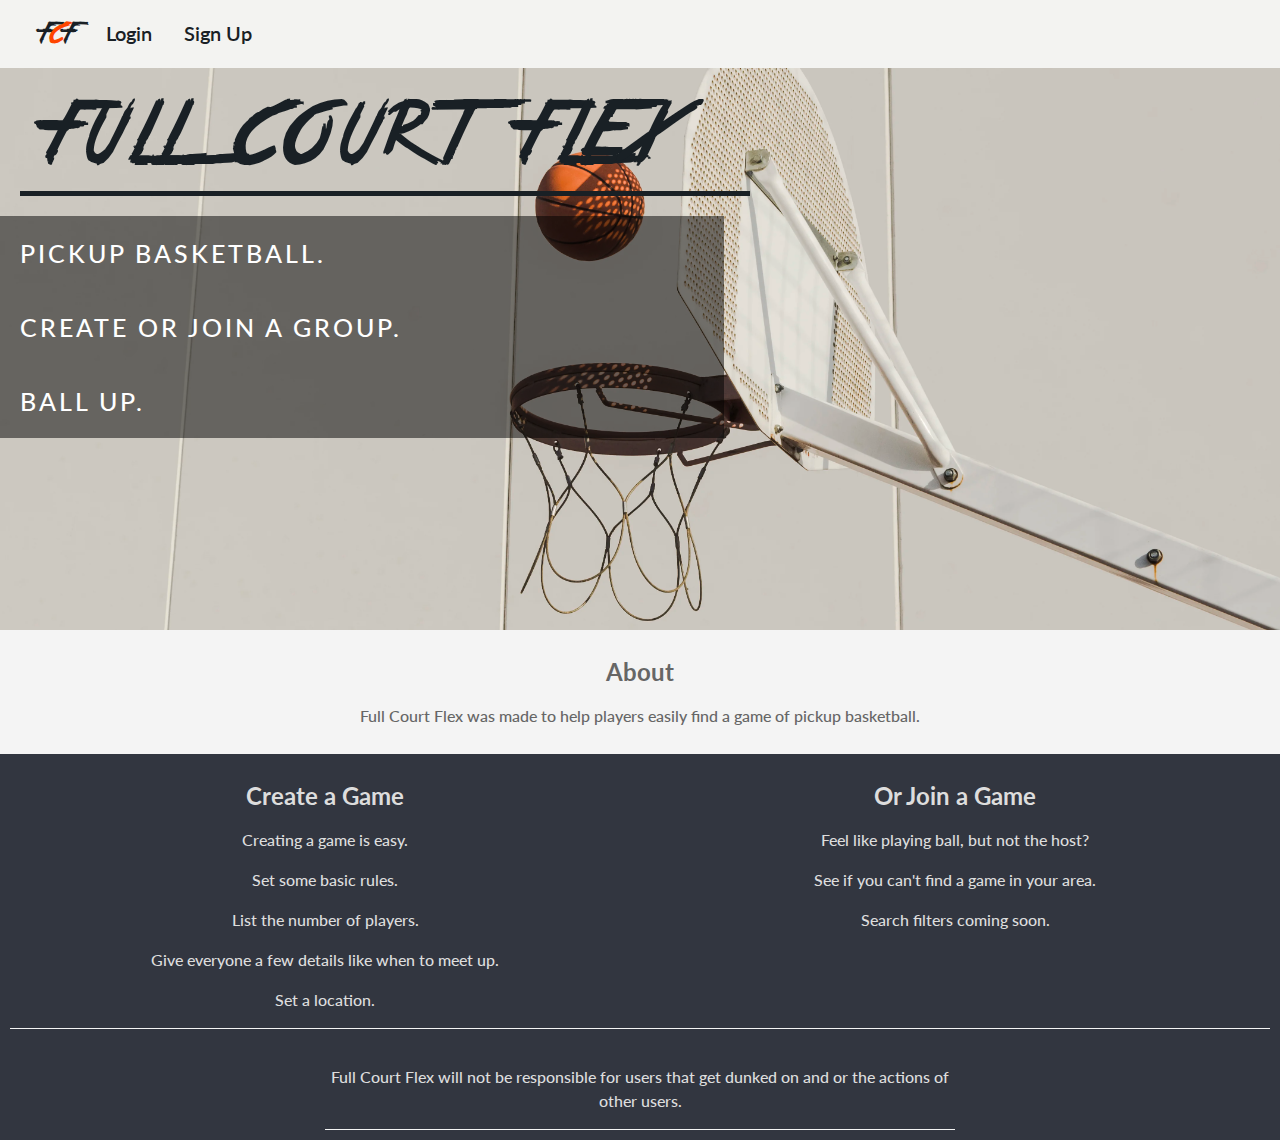
<file: index.html>
<!DOCTYPE html>
<html lang="en">

<head>
    <meta charset="utf-8">
    <meta name="viewport" content="width=device-width">
    <link rel="shortcut icon" href="./assets/favicon.ico" />
    <title>Fullcourt Flex</title>
    <meta name="description" content="Find pickup basketball games now!">
    <link href="https://fonts.googleapis.com/css?family=Lato|Roboto" rel="stylesheet">
    <link rel="stylesheet" href="https://use.fontawesome.com/releases/v5.7.2/css/all.css"
        integrity="sha384-fnmOCqbTlWIlj8LyTjo7mOUStjsKC4pOpQbqyi7RrhN7udi9RwhKkMHpvLbHG9Sr" crossorigin="anonymous">
    <link rel="stylesheet" type="text/css" media="screen" href="styles.css">
</head>

<body>

    <header id="pre-nav" role="banner" class="nav">
        <ul class="navbar">
            <li class="logoSpace"><a class='logo' href="./index.html">F<span class="orange">C</span>F</a>
                <div class="content" id="icon">
                    <div class="icon1"></div>
                    <div class="icon2"></div>
                    <div class="icon3"></div>
                </div>
            </li>
            <li id="loginBtn"><a class="unique-1 mDelta mobileHide" href="#">Login</a></li>
            <li id="signUpBtn"><a class="unique-1 mDelta mobileHide" href="#">Sign Up</a></li>
        </ul>
    </header>
    <header id="post-nav" role="banner" class="nav hidden">
        <ul class="navbar">
            <li class="logoSpace"><a class='logo' href="./index.html">F<span class="orange">C</span>F</a>
                <div class="content" id="icon2">
                    <div class="icon1"></div>
                    <div class="icon2"></div>
                    <div class="icon3"></div>
                </div>
            </li>
            <li id="profileBtn"><a class="unique-1 mDelta mobileHide" href="./profile.html">My Profile</a></li>
            <li id="createBtn"><a class="unique-1 mDelta mobileHide" href="create.html">Create a Game</a></li>
            <li id="findBtn"><a class="unique-1 mDelta mobileHide" href="./find.html">Find a Game</a></li>
            <li id="logoutBtn"><a class="unique-1 mDelta mobileHide" href="#">Logout</a></li>
        </ul>
    </header>

    <section class="modal-container" role="region">

        <div id="signup-Modal" class="modal">
            <div class="class">
                <a href="#" class="closeBtn initial "><span class="authLabel">Sign Up</span>
                    <span class="cSpan authView"><i class="fas fa-times"></i></span></a>
                <form id="signup-submit" class="modal-forms signup" role="form" method="POST">
                    <fieldset class="signup-fieldset">
                        <legend></legend>
                        <label for="username">Username</label>
                        <input id="usernameS" type="text" placeholder="Type here" name="username">
                        <label for="password">Password</label>
                        <input id="passwordS" type="text" placeholder="********" name="password">
                        <input class="form-signup" type="submit" value="Sign Up">
                    </fieldset>
                </form>
            </div>
        </div>

        <div id="login-Modal" class="modal">
            <div class="class">
                <a href="#" class="closeBtn initial"><span class="authLabel">Login</span><span
                        class="cSpan authView"><i class="fas fa-times"></i></span></a>
                <form id="login-submit" class="modal-forms login" role="form">
                    <fieldset class="login-fieldset">
                        <legend></legend>
                        <label for="login-name">Username</label>
                        <input id="usernameL" type="text" placeholder="Type here" name="login-name" value="demoUser1">
                        <label for="login-pass">Password</label>
                        <input id="passwordL" type="text" placeholder="********" name="login-pass" value="demoPass1">
                        <input class="form-login" type="submit" value="Login">
                    </fieldset>
                </form>
            </div>
        </div>
    </section>

    <main role="main">
        <!-- INITIAL LANDING PAGE -->
        <div id="pre-container" class="main-pic pic">
            <div class="pic-text first">
                <div class="name-div">
                    <h1>Full Court Flex</h1>
                </div>
                <div class="tagline">
                    <p>Pickup Basketball.</p>
                    <p> Create or Join a group.</p>
                    <p>Ball up.</p>
                </div>
            </div>

        </div>

        <section class="section section-light" role="region">
            <div>
                <h2>About</h2>
                <p>Full Court Flex was made to help players easily find a game of pickup basketball.</p>
            </div>
        </section>

        <section class="section section-dark" role="region">
            <div class="dark-section-inner">
                <i class="fas fa-3x fa-basketball-ball"></i>
                <h2>Create a Game</h2>
                <p>Creating a game is easy.</p>
                <p>Set some basic rules.</p>
                <p>List the number of players.</p>
                <p>Give everyone a few details like when to meet up.</p>
                <p>Set a location.</p>
            </div>
            <div class="dark-section-inner">
                <i class="fas fa-3x fa-users"></i>
                <h2>Or Join a Game</h2>
                <p>Feel like playing ball, but not the host?</p>
                <p>See if you can't find a game in your area.</p>
                <p>Search filters coming soon.</p>
            </div>
        </section>
        <footer role="contentinfo">
            <section class="section section-dark" role="region">
                <div class="dark-section-inner">
                    <a href='https://github.com/Kaleidics/team-node-project' aria-label="github code"><i id="github-icon" class="fab fa-2x fa-github"></i></a>
                    <p>Full Court Flex will not be responsible for users that get dunked on and or the actions of other
                        users.</p>
                </div>
            </section>
        </footer>

        <script src="https://code.jquery.com/jquery-3.3.1.js"
            integrity="sha256-2Kok7MbOyxpgUVvAk/HJ2jigOSYS2auK4Pfzbm7uH60=" crossorigin="anonymous"></script>
        <script src="script.js"></script>
</body>

</html>
</file>
<file: styles.css>
html,
body {
  box-sizing: border-box;
  height: 100%;
  margin: 0;
  font-size: 16px;
  font-family: "Lato", sans-serif;
  font-weight: 500;
  line-height: 1.5em;
  color: #192025;
}
@font-face {
  font-family: spray;
  src: url(./assets/TrueLies.ttf);
}
/* =========================  NAVBAR  ============================= */
.nav {
  position: fixed;
  top: 0;
  left: 0;
  width: 100vw;
  display: flex;
  justify-content: flex-start;
  padding: 5px 0;
  margin: 0;
  z-index: 100;
  background-color: #f3f3f1;
}

.navbar {
  display: flex;
}
.navbar li {
  list-style-type: none;
  margin-right: 2rem;
}
.logo {
  font-family: spray;
}
.navbar li a {
  font-size: 20px;
  text-decoration: none;
  color: #192025;
  font-weight: 600;
}

.unique-1:hover {
  border-bottom: 3px solid #192025;
}

.hidden {
  display: none;
}

.unhidden {
  display: block;
}
.unique-0 {
  border-bottom: 3px solid #192025;
}
/*//////////////////////////////////////////////////////////////*/

/* ================  PARALLAX BACKGROUND  =====================*/
/* main pic background position control */
.main-pic {
  /* position: relative;
    background-position: center;
    background-size: cover;
    background-repeat: no-repeat;
    background-attachment: fixed; */
}

.main-pic {
  background-color: #192025;

  /* background: linear-gradient(225deg, #192025, #999); */
  min-height: 70vh;
}
.pic {
  position: relative;
  background-position: center;
  background-size: cover;
  background-repeat: no-repeat;
  background-attachment: fixed;
  background-image: url("./assets/pic30.webp");
}
/* inner div of the parallax pic */
.pic-text {
  position: absolute;
  top: 20%;
  width: 100%;
  text-align: center;
  color: #192025;
  font-size: 25px;
  letter-spacing: 8px;
  text-transform: uppercase;
}

.tagline {
  letter-spacing: 3px;
  padding-left: 20px;
  max-width: 25%;
  text-align: initial;
  display: flex;
  justify-content: flex-start;
  flex-direction: column;
  color: white;
  background: rgba(0, 0, 0, 0.5);
}
.name-div {
  display: flex;
  justify-content: flex-start;
  padding-left: 2vw;
  font-family: spray;
  font-size: 1.25em;
  color: #192025;
  max-width: 26%;
  border-bottom: 5px solid #192025;
  margin: 20px;
  font-weight: bold;
}

/*///////////////////////////////////////////////////////////////////// */

/* =====================  LANDING SECTIONS OF TEXT  =================== */
/* styles for all sections */
.section {
  display: flex;
  justify-content: center;
  text-align: center;
  padding: 10px;
}

.section-light {
  background-color: #f4f4f4;
  color: #666;
}

.section-dark {
  background-color: #323640;
  color: #ddd;
}

.dark-section-inner {
  border-bottom: 1px solid #f4f4f4;
  min-width: 50%;
  max-width: 50%;
}

#github-icon {
  color: #f4f4f4;
}

#github-icon:hover {
  color: #ff6600;
}
/*//////////////////////////////////////////////////////////////*/

/* ========================  MODAL  ===========================*/
.modal {
  display: none;
  position: fixed;
  z-index: 5;
  left: 0;
  top: 0;
  height: 100%;
  width: 100%;
  overflow: hidden;
  background-color: rgba(0, 0, 0, 0.5);
}
/* the actual form of the modal */
.modal-content {
  overflow-y: scroll;
  display: flex;
  flex-direction: column;
  position: relative;
  background-color: #f4f4f4;
  margin: 15vh auto;
  padding: 20px;
  min-height: 60%;
  min-width: 50%;
  box-shadow: 0 5px 8px 0 rgb(0, 0, 0), 0 7px 20px 0 rgb(0, 0, 0);
}

.map-style {
  height: 350px;
  display: flex;
  flex-direction: column;
  position: fixed;
  background-color: #f4f4f4;
  padding: 20px;
}
.createMapStyle {
  border-radius: 3px;
  height: 350px;
  display: flex;
  flex-direction: column;
  position: fixed;
  background-color: #f4f4f4;
  padding: 20px;
  width: 45%;
}
.postUl {
  list-style-type: none;
  padding: 0;
}
/* modal's close button */
.closeBtn {
  display: flex;
  justify-content: center;
  text-align: right;
  color: #fff;
  font-size: 24px;
  text-decoration: none;
  cursor: default;
  padding: 25px;
  background: #192025;
  /* background: #4285f4; */
  align-items: center;
}

.authLabel {
  margin: 0 auto;
}

.cSpan {
  text-decoration: underline;
  width: 100%;
  text-align: center;
  height: 100%;
  display: flex;
  justify-content: center;
  flex-direction: column;
}
.cSpan:hover {
  color: #192025;
  text-decoration: none;
  cursor: pointer;
  text-decoration: none;
}

.authView {
  text-decoration: none;
  width: inherit;
}
/* toggle unhiding the modals */
.unhide {
  display: flex;
  justify-content: center;
}

.modal-forms {
  margin: 20px;
}
.update {
  border: none;
  background: #4285f4;
  color: white;
  border-radius: 3px;
  width: 100px;
  height: 33px;
  cursor: pointer;
  margin-top: 5px;
}
.update:hover,
.delete:hover {
  background: #192025;
}
.options-row {
  display: flex;
  justify-content: space-between;
}

.delete {
  border: none;
  background: #ed5e68;
  color: white;
  border-radius: 3px;
  width: 100px;
  height: 33px;
  cursor: pointer;
  margin-top: 5px;
}
.createFields {
  height: 100%;
  padding: 0;
  margin: 0;
  display: flex;
  justify-content: center;
  border: none;
  text-align: center;
  color: #192025;
}
.createFields * {
  margin: 0 auto;
  text-align: center;
}

.createFields label {
  font-weight: bold;
}

.createFields input {
  background: grey;
}

.createSubmit {
  margin-top: 10px;
  border: none;
  background: #007a4b;
  color: white;
  border-radius: 3px;
  width: 100px;
  height: 33px;
  cursor: pointer;
}

.createSubmit:hover {
  background: #192025;
}
#descriptionCreate {
  text-align: initial;
  width: 66%;
  height: 50px;
}
.createLegend {
  color: #f4f4f4;
  width: 100%;
  background: #007a4b;
  padding: 0;
  border-radius: 3px;
  font-size: 24px;
}
/* fieldset of the modals */
fieldset {
  height: 100%;
  padding: 0;
  margin: 0;
  display: flex;
  justify-content: center;
  border: none;
  flex-direction: column;
}

#search-input {
  width: 50%;
}
/* /////////////////////////////////////////////////////////////////// */

/* =======================  LOGGED IN VIEWS  ========================= */
/* Create a Game view */
.viewEnabled {
  display: flex;
  justify-content: center;
  flex-direction: column;
}

.form-container {
  display: flex;
  justify-content: center;
  width: 45%;
  height: 390px;
}

.createTeamForm {
  border-radius: 3px;
  width: 90%;
  background: #f4f4f4;
}

.updateTeamForm {
  margin: 10px;
}

#post-container {
  display: flex;
  align-items: center;
  padding-top: 10vh;
  padding-bottom: 10vh;
}

.signup-fieldset,
.login-fieldset {
  text-align: center;
}

.signup-fieldset *,
.login-fieldset * {
  font-size: 20px;
  margin: 0 auto;
  padding: 5px;
  text-align: center;
}
.form-login,
.form-signup {
  margin-top: 10px;
  font-size: 16px;
  padding: 0;
  border: none;
  background: #ff6600;
  /* background: #4285f4; */
  color: #fff;
  border-radius: 3px;
  width: 100px;
  height: 33px;
  cursor: pointer;
}

.form-login:hover,
.form-signup:hover {
  background: #192025;
}

.closeBtn:hover {
  background: #ff6600;
}

/*//////////////////////////////////////////////////////////////////// */

/* =======================  FIND GAME VIEWS  ========================= */
/* container of individual posts */
#view-container {
  display: flex;
  justify-content: center;
  flex-wrap: wrap;
  margin: 20vh auto 20vh auto;
  width: 90vw;
}

.profile-view {
  flex-direction: column;
}

.createdGames,
.joinedGames {
  text-align: center;
  text-decoration: underline;
  text-decoration-color: #192025;
  color: #e65722;
}

#ownPosts {
  width: 90vw;
  display: flex;
  flex-wrap: wrap;
  justify-content: center;
  margin: 0 auto;
}
.post-item {
  color: #192025;
  display: flex;
  justify-content: center;
  min-width: 300px;
  max-width: 300px;
  min-height: 300px;
  max-height: 350px;
  border-radius: 10px;
  margin: 10px;
  cursor: pointer;
  background: #efeff2;
}

.post-item:hover {
  background: linear-gradient(
    245deg,
    rgba(244, 107, 69, 0.7),
    rgba(238, 168, 73, 0.9)
  );
  color: #192025;
}

.post-item-list ul {
  width: 100%;
  height: 100%;
  list-style-type: none;
  padding: 0;
  margin: 0;
}
.post-item-list ul h3 {
  margin: 0;
  background: orange;
  border-radius: 5px;
  width: 100%;
}

.post-item-list {
  width: 100%;
}

.postDes div,
.preDes div {
  text-overflow: ellipsis;
  text-overflow: ellipsis;
  white-space: nowrap;
  overflow: hidden;
  width: 250px;
  margin: 0 auto;
}

.post-item-list ul li {
  text-align: center;
  padding-bottom: 10px;
}

.class {
  width: 500px;
  height: 400px;
  overflow: hidden;
  display: flex;
  flex-direction: column;
  position: relative;
  background-color: #f4f4f4;
  margin: 15vh auto;
  box-shadow: 0 5px 8px 0 rgb(0, 0, 0), 0 7px 20px 0 rgb(0, 0, 0);
}

.orange {
  color: #ff4500;
}

.preventScroll {
  overflow: hidden;
}

.content {
  cursor: pointer;
}

.icon1,
.icon2,
.icon3 {
  width: 30px;
  height: 4px;
  background: #666;
  margin: 6px 0;
  transition: 0.5s;
}

.change .icon1 {
  transform: rotate(-45deg) translate(-9px, 5px);
}

.change .icon2 {
  opacity: 0;
}

.change .icon3 {
  transform: rotate(45deg) translate(-9px, -5px);
}

.content {
  display: none;
}

/* ==========================  MEDIA QUERIES  ========================== */
@media (max-width: 2450px) {
  .name-div {
    max-width: 30%;
  }
  .tagline {
    max-width: 30%;
  }
}

@media (max-width: 2110px) {
  .name-div {
    max-width: 40%;
  }

  .tagline {
    max-width: 40%;
  }
}

@media (max-width: 1600px) {
  .name-div {
    max-width: 45%;
  }
}

@media (max-width: 1460px) {
  .name-div {
    max-width: 50%;
  }

  .tagline {
    max-width: 40%;
  }

  .pic-text {
    top: 10%;
  }
}

@media (max-width: 1280px) {
  .name-div {
    max-width: 55%;
  }

  .tagline {
    max-width: 55%;
  }
}

@media (max-width: 1150px) {
  .name-div {
    max-width: 65%;
  }

  .tagline {
    padding: 0;
    max-width: 65%;
  }
}
@media (max-width: 970px) {
  .name-div {
    max-width: 70%;
  }

  .tagline {
    padding: 0;
    max-width: 70%;
  }
}

@media (max-width: 910px) {
  .name-div {
    max-width: 75%;
  }

  .tagline {
    padding: 0;
    max-width: 75%;
  }
}

@media (max-width: 800px) {
  .name-div {
    display: flex;
    justify-content: center;
    font-size: 20px;
    max-width: 100%;
  }

  .tagline {
    padding: 0;
    max-width: 100%;
  }

  .pic-text {
    top: 20%;
  }
}

@media (max-width: 1024px) {
  #search-input {
    width: 80%;
  }

  .createMapStyle {
    border-radius: 3px;
    height: 350px;
    display: flex;
    flex-direction: column;
    position: fixed;
    background-color: #f4f4f4;
    padding: 20px;
    width: 80%;
  }

  .content {
    display: block;
  }

  #post-container {
    flex-direction: column;
  }

  .form-container {
    width: 100%;
    margin-top: 50px;
    margin-bottom: 10px;
  }

  .navbar {
    padding: 0;
    display: flex;
    flex-direction: column;
    justify-content: flex-start;
    text-align: center;
    margin: 0;
    width: 100%;
  }

  .navbar li {
    margin-right: 0;
  }

  .logoSpace {
    padding: 0 5px 0 10px;
    align-items: center;
    justify-content: space-between;
    display: flex;
    width: 95%;
  }

  .mobileShow {
    display: block;
  }

  .heightMobile {
    height: 100vh;
  }

  .overlaySpacing {
    margin-bottom: 50px;
  }

  .main-pic {
    min-height: 90vh;
  }

  .name-div {
    display: flex;
    justify-content: center;
    font-size: 10px;
    max-width: 100%;
  }

  .tagline {
    font-size: 15px;
    padding: 0;
    max-width: 100%;
  }

  .pic-text {
    top: 35%;
  }

  .mobileHide {
    display: none;
  }

  .modal-content {
    overflow-y: scroll;
    display: flex;
    flex-direction: column;
    position: relative;
    background-color: #f4f4f4;
    box-shadow: 0 5px 8px 0 rgb(0, 0, 0), 0 7px 20px 0 rgb(0, 0, 0);
  }
}
@media (max-width: 568px) {
  /* ===========  makes vertical view on phones  ========== */
  .section {
    display: flex;
    flex-direction: column;
  }

  .dark-section-inner {
    max-width: 100%;
  }
}

@media (max-width: 320px) {
  .pic-text {
    top: 30%;
  }
}
</file>
